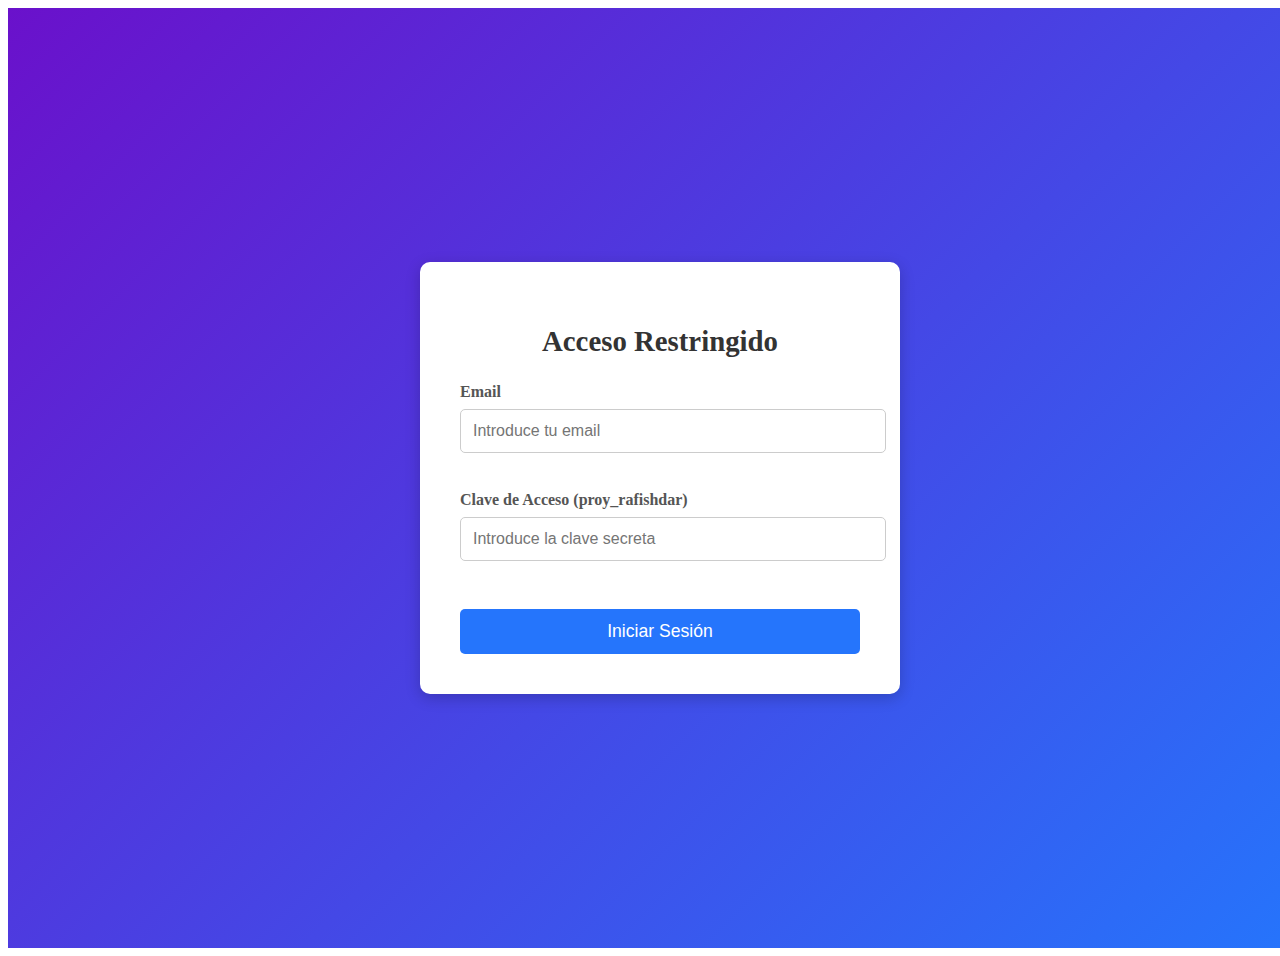
<file: index.html>
<!DOCTYPE html>
<html lang="en">
  <head>
    <meta charset="UTF-8" />
    <meta name="viewport" content="width=device-width, initial-scale=1.0" />
    <title>Login con Clave Estática</title>
    <link rel="stylesheet" href="./Estilos/login.css" />
  </head>
  <body>
    <section class="login-container">
      <div class="login-box">
        <h2>Acceso Restringido</h2>

        <form onsubmit="return validarLogin(event);">
          <div class="input-group">
            <label for="email">Email</label>

            <input
              type="email"
              id="email"
              name="email"
              placeholder="Introduce tu email"
              required
            />
          </div>
          <br />
          <div class="input-group">
            <label for="password">Clave de Acceso (proy_rafishdar)</label>

            <input
              type="password"
              id="password"
              name="password"
              placeholder="Introduce la clave secreta"
              required
            />
          </div>
          <br />
          <button type="submit" class="login-button">Iniciar Sesión</button>
        </form>
      </div>
    </section>

    <script src="login.js"></script>
  </body>
</html>
</file>
<file: Estilos/login.css>
/* Contenedor principal: Centra el formulario */
.login-container {
    display: flex;
    justify-content: center;
    align-items: center;
    min-height: 100vh;
    width: 100%;
    /* Fondo atractivo para la vista de escritorio */
    background: linear-gradient(135deg, #6a11cb 0%, #2575fc 100%);
    padding: 1.25rem; /* 20px de padding */
}

/* La caja del formulario */
.login-box {
    background: white;
    padding: 2.5rem; /* 40px */
    border-radius: 0.625rem; /* 10px */
    box-shadow: 0 0.25rem 0.9375rem rgba(0, 0, 0, 0.2); /* Sombra */
    width: 100%;
    max-width: 25rem; /* 400px, el ancho máximo */
    text-align: center;
}

.login-box h2 {
    margin-bottom: 1.5625rem; /* 25px */
    color: #333;
    font-size: 1.8rem;
}

/* División para agrupar Label e Input */
.input-group {
    margin-bottom: 1.25rem; /* 20px */
    text-align: left;
}

.input-group label {
    display: block;
    margin-bottom: 0.5rem; /* 8px */
    font-weight: bold;
    color: #555;
}

.input-group input {
    width: 100%;
    padding: 0.75rem; /* 12px */
    border: 1px solid #ccc;
    border-radius: 0.3125rem; /* 5px */
    font-size: 1rem;
    transition: border-color 0.3s;
}

.input-group input:focus {
    border-color: #2575fc;
    outline: none;
}

/* Estilo del botón */
.login-button {
    width: 100%;
    padding: 0.75rem; /* 12px */
    border: none;
    border-radius: 0.3125rem; /* 5px */
    background-color: #2575fc;
    color: white;
    font-size: 1.1rem;
    cursor: pointer;
    transition: background-color 0.3s ease;
    margin-top: 0.625rem; /* 10px */
}

.login-button:hover {
    background-color: #0e63e2;
}

/* -------------------------------------- */
/* MEDIA QUERY: RESPONSIVE MÓVILES */
/* -------------------------------------- */

/* Estilos aplicados cuando la pantalla mide 600px o menos */
@media (max-width: 600px) {
    
    /* El contenedor principal simula una vista de aplicación */
    .login-container {
        padding: 0; /* Quita el padding exterior */
        background: #fff; /* Fondo blanco liso */
        align-items: flex-start; /* Mueve el formulario arriba */
        min-height: auto; 
    }

    /* La caja del formulario se expande y pierde los adornos de tarjeta */
    .login-box {
        padding: 1.5rem; /* 24px de padding interno */
        margin-top: 2rem; /* 32px de espacio superior */
        width: 100%;
        max-width: 100%;
        box-shadow: none; /* Elimina la sombra */
        border-radius: 0; /* Elimina el borde redondeado */
        border: none;
    }

    .login-box h2 {
        font-size: 1.7rem; /* Ajuste sutil del tamaño */
        text-align: left;
    }
    
    .input-group input {
        padding: 1rem; /* Aumenta el padding para un mejor toque táctil (16px) */
    }
}
</file>
